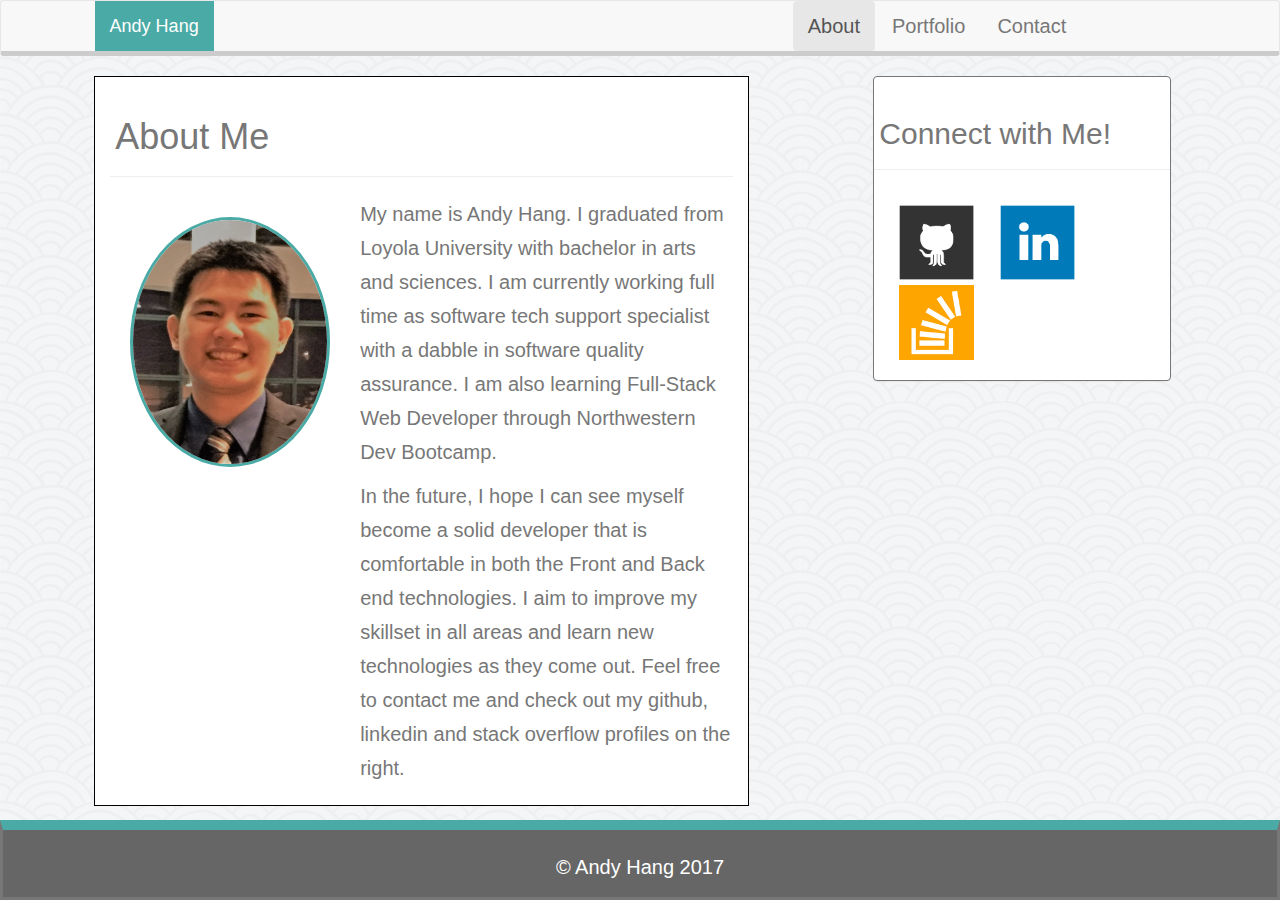
<file: index.html>
<!DOCTYPE html>
<html>
<head>
    <meta charset="UTF-8">
    <meta name="viewport" content="width=device-width, initial-scale=1">
    <title>Bootstrap Portfolio</title>
    <link rel="stylesheet" type="text/css" href="assets/css/bootstrap.min.css">
    <link rel="stylesheet" type="text/css" href="assets/css/style.css">
</head>
<body>
    <nav class="navbar navbar-default">
        <div class="container-fluid">
            <div class="navbar-header">
                <button type="button" class="navbar-toggle collapsed" data-toggle="collapse" data-target="#bs-example-navbar-collapse-1" aria-expanded="false">
                    <span class="sr-only">Toggle navigation</span>
                    <span class="icon-bar"></span>
                    <span class="icon-bar"></span>
                    <span class="icon-bar"></span>
                </button>
                <a class="navbar-brand logo-name" href="#">Andy Hang</a>
            </div>

            <div class="collapse navbar-collapse" id="bs-example-navbar-collapse-1">
                <ul class="nav navbar-nav navbar-right nav-pills">
                    <li role="presentation" class="active"><a href="index.html">About</a></li>
                    <li role="presentation"><a href="portfolio.html">Portfolio</a></li>
                    <li role="presentation"><a href="contact.html">Contact</a></li>
                </ul>
            </div>
        </div>
    </nav>

    <div class="row">
        <div class="col-sm-1"></div>

        <div class="col-md-6">
            <div class="page-header about-me">
                <h1>About Me</h1>
            </div>
            <div class="media">
                <div class="media-left">
                    <img class="media-object profile" src="assets/images/profile.jpg" alt="me">
                </div>
                <div class="media-body">
                    <p>My name is Andy Hang. I graduated from Loyola University with bachelor in arts and sciences. I am currently working full time as software tech support specialist with a dabble in software quality assurance. I am also learning Full-Stack Web Developer through Northwestern Dev Bootcamp. </p>

                    <p>In the future, I hope I can see myself become a solid developer that is comfortable in both the Front and Back end technologies. I aim to improve my skillset in all areas and learn new technologies as they come out. Feel free to contact me and check out my github, linkedin and stack overflow profiles on the right.</p>
                </div>
            </div>
        </div>

        <div class="col-sm-1"></div>
        <div class="col-sm-3">
            <div class="panel panel-default">
                <div class="page-header connect-me">
                    <h2>Connect with Me!</h2>
                </div>
                <div class="panel-body">
                    <a target="_blank" href="https://github.com/ahang"><img src="assets/images/github.png" alt="github"></a>
                    <a target="_blank" href="https://www.linkedin.com/in/andy-hang-492057102"><img src="assets/images/linkedin.png" alt="linkedin"></a>
                    <a target="_blank" href="https://www.stackoverflow.com/users/7075687/ahang"><img src="assets/images/stackoverflow.png" alt="stackoverflow"></a>
                </div>
            </div>
        </div>
        <div class="col-md-1"></div>
    </div>

    <footer class="footer">
        <div class="container">
            <p>© Andy Hang 2017</p>
        </div>
    </footer>
</body>
</html>
</file>
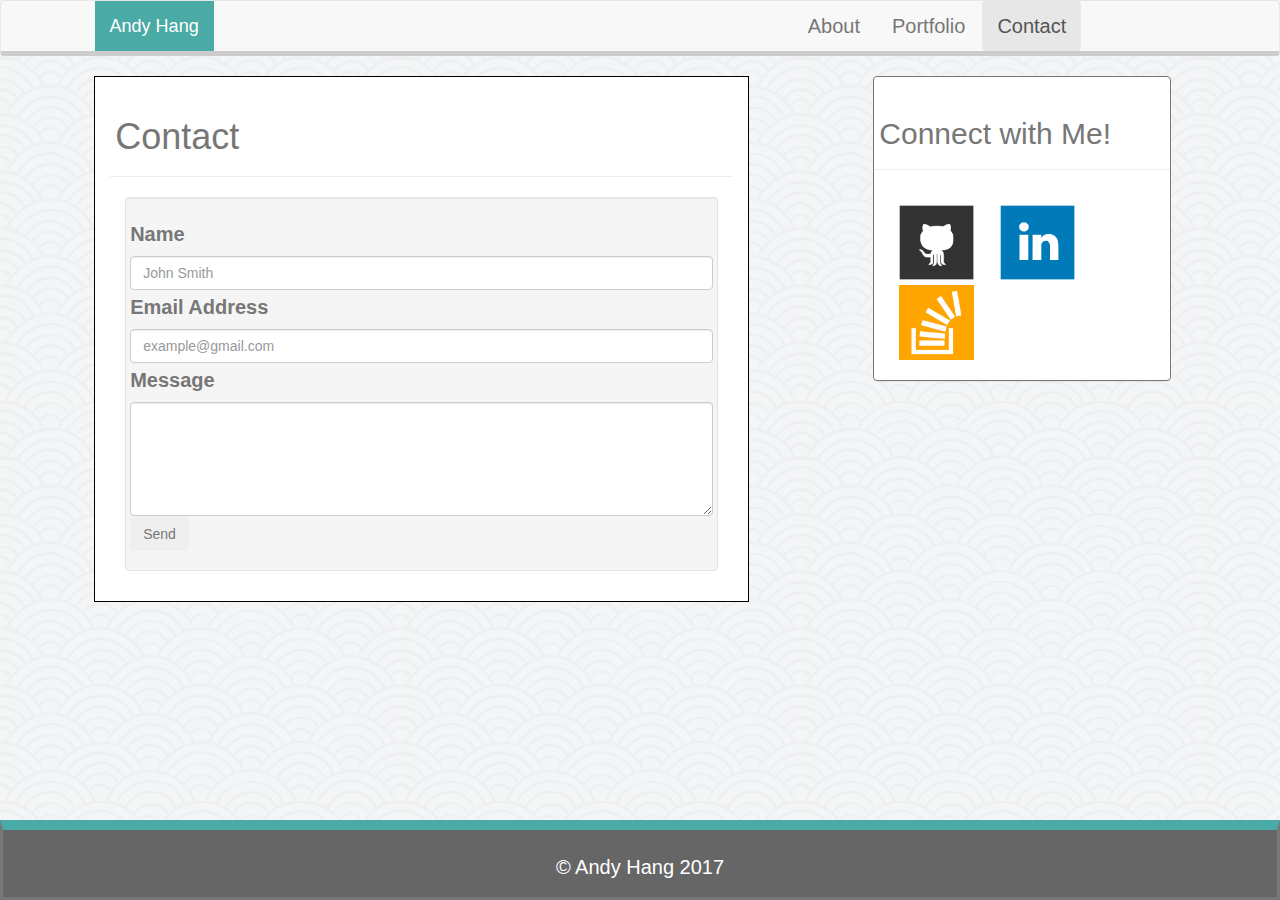
<file: contact.html>
<!DOCTYPE html>
<html>
<head>
    <meta charset="UTF-8">
    <meta name="viewport" content="width=device-width, initial-scale=1">
    <title>Bootstrap Portfolio</title>
    <link rel="stylesheet" type="text/css" href="assets/css/bootstrap.min.css">
    <link rel="stylesheet" type="text/css" href="assets/css/style.css">
</head>
<body>
    <nav class="navbar navbar-default">
        <div class="container-fluid">
            <div class="navbar-header">
                <button type="button" class="navbar-toggle collapsed" data-toggle="collapse" data-target="#bs-example-navbar-collapse-1" aria-expanded="false">
                    <span class="sr-only">Toggle navigation</span>
                    <span class="icon-bar"></span>
                    <span class="icon-bar"></span>
                    <span class="icon-bar"></span>
                </button>
                <a class="navbar-brand logo-name" href="#">Andy Hang</a>
            </div>

            <div class="collapse navbar-collapse" id="bs-example-navbar-collapse-1">
                <ul class="nav navbar-nav navbar-right nav-pills">
                    <li role="presentation" ><a href="index.html">About</a></li>
                    <li role="presentation"><a href="portfolio.html">Portfolio</a></li>
                    <li role="presentation" class="active"><a href="contact.html">Contact</a></li>
                </ul>
            </div>
        </div>
    </nav>

    <div class="row">
        <div class="col-sm-1"></div>

        <div class="col-md-6">
            <div class="page-header about-me">
                <h1>Contact</h1>
            </div>
            <div class="container container-contact">
                <form class="well col-sm-12 col-md-12">
                    <div class="row">
                        <div class="">
                            <label>Name</label>
                            <input class="form-control" placeholder="John Smith" type="text">
                            <label>Email Address</label>
                            <input class="form-control" placeholder="example@gmail.com" type="text">
                        </div>
                    <div class="">
                        <div class="form-group">
                                <label>Message</label>
                                <textarea class="col-sm-3 col-md-3 form-control" id="message" name="message" rows="5"></textarea>
                        </div>
                                <button class="btn btn-btm" type="submit">Send</button>
                    </div>
                    </div>

                </form>
            </div>


        </div>

        <div class="col-sm-1"></div>
        <div class="col-sm-3">
            <div class="panel panel-default">
                <div class="page-header connect-me">
                    <h2>Connect with Me!</h2>
                </div>
                <div class="panel-body">
                    <a target="_blank" href="https://github.com/ahang1"><img src="assets/images/github.png" alt="github"></a>
                    <a target="_blank" href="https://www.linkedin.com/in/andy-hang-492057102"><img src="assets/images/linkedin.png" alt="linkedin"></a>
                    <a target="_blank" href="https://www.stackoverflow.com/users/7075687/ahang"><img src="assets/images/stackoverflow.png" alt="stackoverflow"></a>
                </div>
            </div>
        </div>
        <div class="col-md-1"></div>
    </div>

    <footer class="footer">
        <div class="container">
            <p>© Andy Hang 2017</p>
        </div>
    </footer>
</body>
</html>
</file>
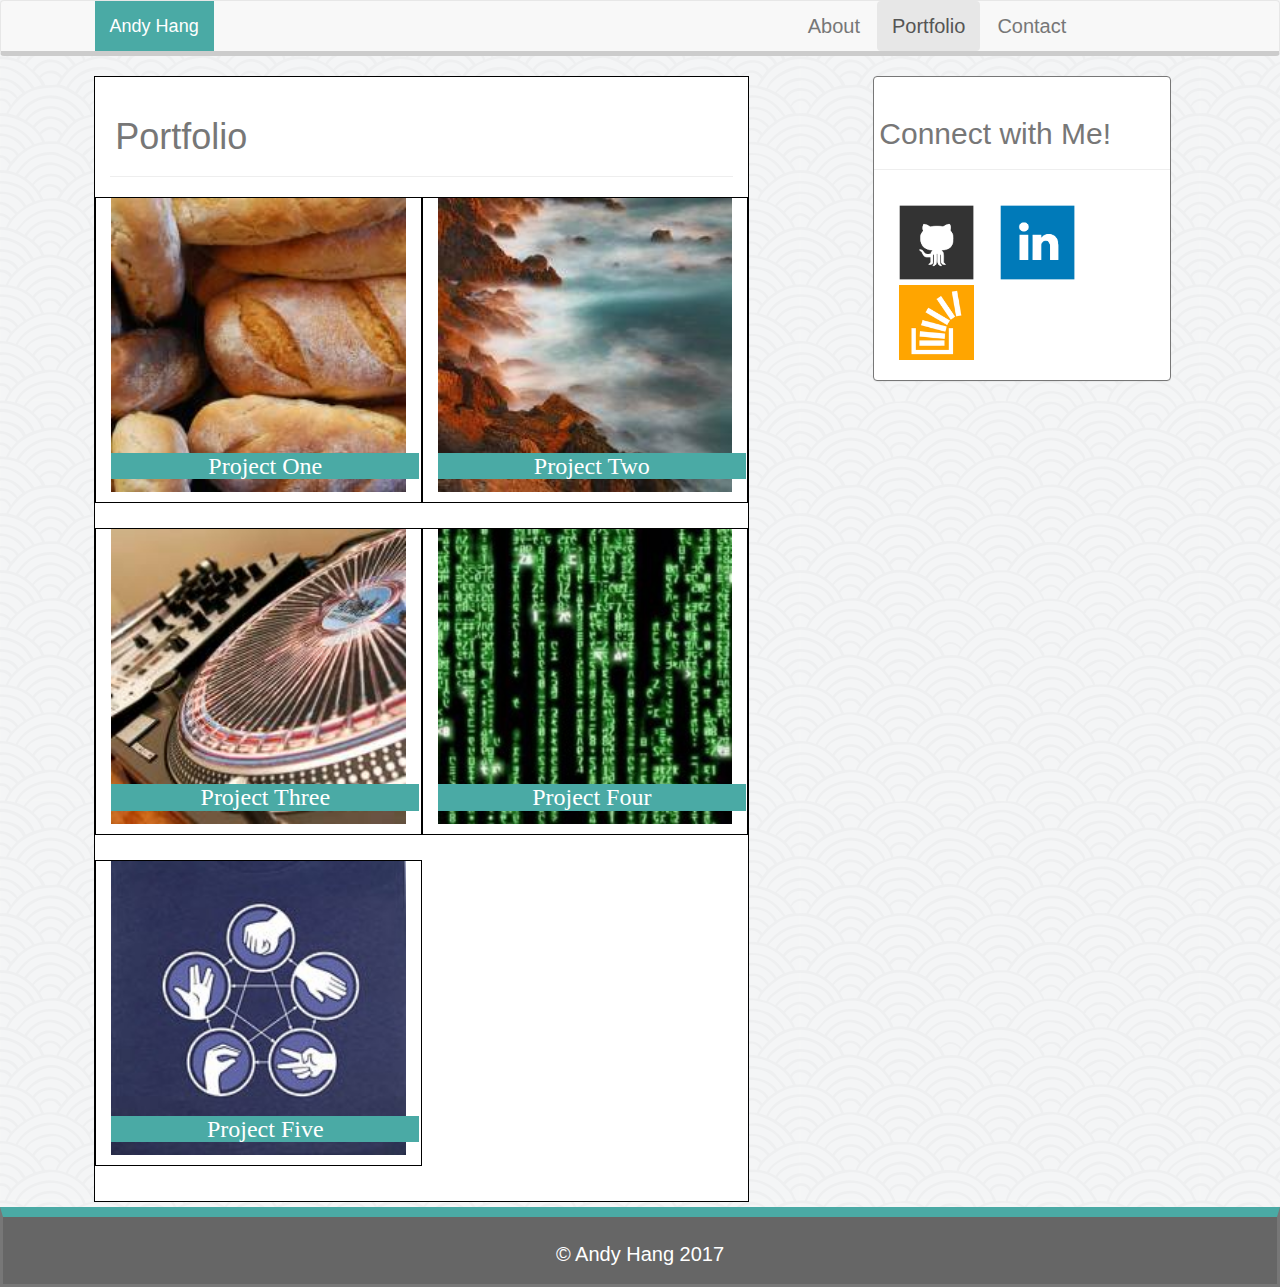
<file: portfolio.html>
<!DOCTYPE html>
<html>
<head>
    <meta charset="UTF-8">
    <meta name="viewport" content="width=device-width, initial-scale=1">
    <title>Bootstrap Portfolio</title>
    <link rel="stylesheet" type="text/css" href="assets/css/bootstrap.min.css">
    <link rel="stylesheet" type="text/css" href="assets/css/style.css">
</head>
<body>
    <nav class="navbar navbar-default">
        <div class="container-fluid">
            <div class="navbar-header">
                <button type="button" class="navbar-toggle collapsed" data-toggle="collapse" data-target="#bs-example-navbar-collapse-1" aria-expanded="false">
                    <span class="sr-only">Toggle navigation</span>
                    <span class="icon-bar"></span>
                    <span class="icon-bar"></span>
                    <span class="icon-bar"></span>
                </button>
                <a class="navbar-brand logo-name" href="#">Andy Hang</a>
            </div>

            <div class="collapse navbar-collapse" id="bs-example-navbar-collapse-1">
                <ul class="nav navbar-nav navbar-right nav-pills">
                    <li role="presentation"><a href="index.html">About</a></li>
                    <li role="presentation" class="active"><a href="portfolio.html">Portfolio</a></li>
                    <li role="presentation"><a href="contact.html">Contact</a></li>
                </ul>
            </div>
        </div>
    </nav>

    <div class="row">
        <div class="col-sm-1"></div>

        <div class="col-md-6">
            <div class="page-header about-me">
                <h1>Portfolio</h1>
            </div>
            <div class="row">
                <div class="col-md-6 portfolio-item">
                    <a href="#">
                        <img class="img-responsive center-block img-center img-size" src="assets\images\projone.jpg" alt="">
                    </a>
                    <h3 class="text-center banner">
                        Project One
                    </h3>
                </div>
                <div class="col-md-6 portfolio-item">
                    <a href="#">
                        <img class="img-responsive center-block img-center img-size" src="assets\images\projtwo.jpg" alt="">
                    </a>
                    <h3 class="text-center banner">
                        Project Two
                    </h3>
                </div>
            </div>
            <div class="row">
                <div class="col-md-6 portfolio-item">
                    <a href="#">
                        <img class="img-responsive center-block img-center img-size" src="assets\images\projthree.jpg" alt="">
                    </a>
                    <h3 class="text-center banner">
                        Project Three
                    </h3>
                </div>
                <div class="col-md-6 portfolio-item center-block img-center">
                    <a href="#">
                        <img class="img-responsive center-block img-center img-size" src="assets\images\projfour.jpg" alt="">
                    </a>
                    <h3 class="text-center banner">
                        Project Four
                    </h3>
                </div>
            </div>
            <div class="row">
                <div class="col-md-6 portfolio-item center-block img-center">
                    <a href="#">
                        <img class="img-responsive center-block img-center img-size" src="assets\images\projfive.jpg" alt="">
                    </a>
                    <h3 class="text-center banner">
                        Project Five
                    </h3>
                </div>

            </div>

        </div>

        <div class="col-sm-1"></div>
        <div class="col-sm-3">
            <div class="panel panel-default">
                <div class="page-header connect-me">
                    <h2>Connect with Me!</h2>
                </div>
                <div class="panel-body">
                    <a target="_blank" href="https://github.com/ahang1"><img src="assets/images/github.png" alt="github"></a>
                    <a target="_blank" href="https://www.linkedin.com/in/andy-hang-492057102"><img src="assets/images/linkedin.png" alt="linkedin"></a>
                    <a target="_blank" href="https://www.stackoverflow.com/users/7075687/ahang"><img src="assets/images/stackoverflow.png" alt="stackoverflow"></a>
                </div>
            </div>
        </div>
        <div class="col-md-1"></div>
    </div>

    <footer class="footer">
        <div class="container">
            <p>© Andy Hang 2017</p>
        </div>
    </footer>
</body>
</html>
</file>
<file: assets/css/style.css>
/** {
    border: 1px solid red;
    box-sizing: border-box;
}*/

html {
    position: relative;
    min-height: 100%;
}

body {
    margin-bottom: 60px;
    font-family: 'Arial', 'Helvetica Neue', Helvetica, sans-serif;
    background-image: url(../images/bg.png);
    font-size: 20px;
    line-height: 34px;
    color: #777777;
}

.page-header {
    padding-left: 5px;
}


.profile {
    display: inline-block;
    width: 200px;
    height: 250px;
    border-radius: 50%;
    float: left;
    margin: 20px 20px 20px 20px;
    border: 3px solid #4aaaa5;
    float: left;
    display: block;
}

.footer {
    position: absolute;
    bottom: 0;
    width: 100%;
    height: 80px;
    background-color: #666666;
    border-style: solid;
    border-top-width: 10px;
    border-top-color: #4aaaa5;
}

.footer p {
    text-align: center;
    color: white;
    padding-top: 20px;
}
.col-md-6 {
    background-color: white;
    padding-bottom: 10px;
    border: 1px solid black;
    margin-bottom: 25px;
}

.logo-name {
    background-color: #4aaaa5;
    color: white !important;
    margin-left: 0px;
}

.panel-body img {
    width: 75px;
    height: 75px;
    margin: 0px 10px 5px 10px;
}

.panel-default {
    border: 1px solid;
}

.navbar-header {
    padding-left: 7.5%;
}

.navbar {
    border-bottom: 5px solid #cccccc;

}

.navbar-right {
    padding-right: 15%;
}

.container-contact {
     max-width: 100%;
}

.img-size {
    width: 100%;
}

.portfolio-item {
    box-shadow: none;

}

.banner {
    width: 95%;
    bottom: 1.3rem;
    position: absolute;
    font-family: 'Georgia', Times, Times New Roman, serif;
    background-color: #4aaaa5;
    color: white;
}
</file>
